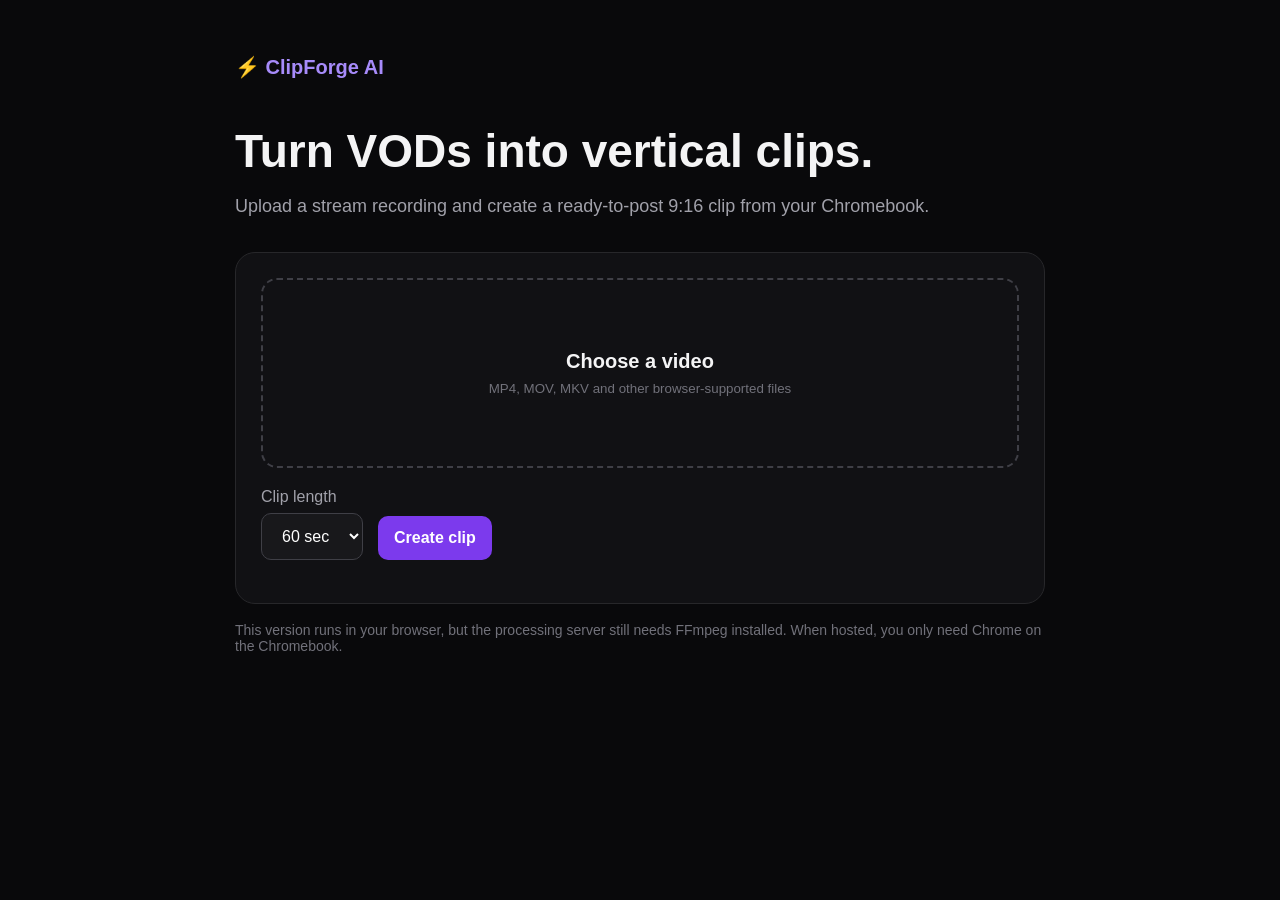
<file: index.html>
<!doctype html>
<html><head><meta name="viewport" content="width=device-width,initial-scale=1">
<title>ClipForge AI</title><link rel="stylesheet" href="/static/style.css"></head>
<body><main>
<div class="brand">⚡ ClipForge AI</div>
<h1>Turn VODs into vertical clips.</h1>
<p class="sub">Upload a stream recording and create a ready-to-post 9:16 clip from your Chromebook.</p>
<section class="card">
<label class="drop"><input id="video" type="file" accept="video/*"><span id="name">Choose a video</span><small>MP4, MOV, MKV and other browser-supported files</small></label>
<div class="row"><label>Clip length<select id="length"><option value="30">30 sec</option><option value="45">45 sec</option><option value="60" selected>60 sec</option><option value="90">90 sec</option></select></label>
<button id="go">Create clip</button></div>
<div id="status"></div><div id="result"></div>
</section>
<div class="note">This version runs in your browser, but the processing server still needs FFmpeg installed. When hosted, you only need Chrome on the Chromebook.</div>
</main>
<script>
const v=document.querySelector('#video'), n=document.querySelector('#name'), s=document.querySelector('#status'), r=document.querySelector('#result');
v.onchange=()=>n.textContent=v.files[0]?.name||'Choose a video';
document.querySelector('#go').onclick=async()=>{
 if(!v.files[0]) return s.textContent='Pick a video first.';
 s.textContent='Uploading and processing…'; r.innerHTML='';
 const fd=new FormData(); fd.append('video',v.files[0]); fd.append('length',document.querySelector('#length').value);
 const x=await fetch('/api/process',{method:'POST',body:fd});
 if(!x.ok){s.textContent='Something went wrong.';return}
 const {job_id}=await x.json();
 const timer=setInterval(async()=>{
   const j=await fetch('/api/jobs/'+job_id).then(a=>a.json());
   s.textContent=j.status==='done'?'Done!':j.status==='error'?'Error: '+j.error:'Processing… '+(j.progress||0)+'%';
   if(j.status==='done'){clearInterval(timer);r.innerHTML=j.clips.map((u,i)=>`<div class="clip"><video controls src="${u}"></video><a href="${u}" download>Download clip ${i+1}</a></div>`).join('')}
   if(j.status==='error')clearInterval(timer);
 },1000);
};
</script></body></html>
</file>
<file: static/style.css>
*{box-sizing:border-box}body{margin:0;background:#09090b;color:#f4f4f5;font-family:Arial,sans-serif}main{max-width:850px;margin:auto;padding:55px 20px}.brand{font-weight:800;font-size:20px;color:#a78bfa}h1{font-size:46px;max-width:700px;margin:45px 0 12px}.sub{color:#a1a1aa;font-size:18px}.card{margin-top:35px;background:#111114;border:1px solid #27272a;border-radius:20px;padding:25px}.drop{display:flex;min-height:190px;border:2px dashed #3f3f46;border-radius:16px;align-items:center;justify-content:center;flex-direction:column;cursor:pointer}.drop input{display:none}.drop span{font-size:20px;font-weight:700}.drop small{color:#71717a;margin-top:8px}.row{display:flex;gap:15px;align-items:end;margin-top:20px}.row label{display:flex;flex-direction:column;gap:7px;color:#a1a1aa}select,button{padding:13px 16px;border-radius:10px;border:1px solid #3f3f46;background:#18181b;color:white;font-size:16px}button{background:#7c3aed;border:0;font-weight:700;cursor:pointer}.note{color:#71717a;margin-top:18px;font-size:14px}.clip{margin-top:20px}.clip video{width:260px;max-width:100%;display:block;border-radius:12px}.clip a{display:inline-block;margin-top:10px;color:#c4b5fd}#status{margin-top:18px}
</file>
